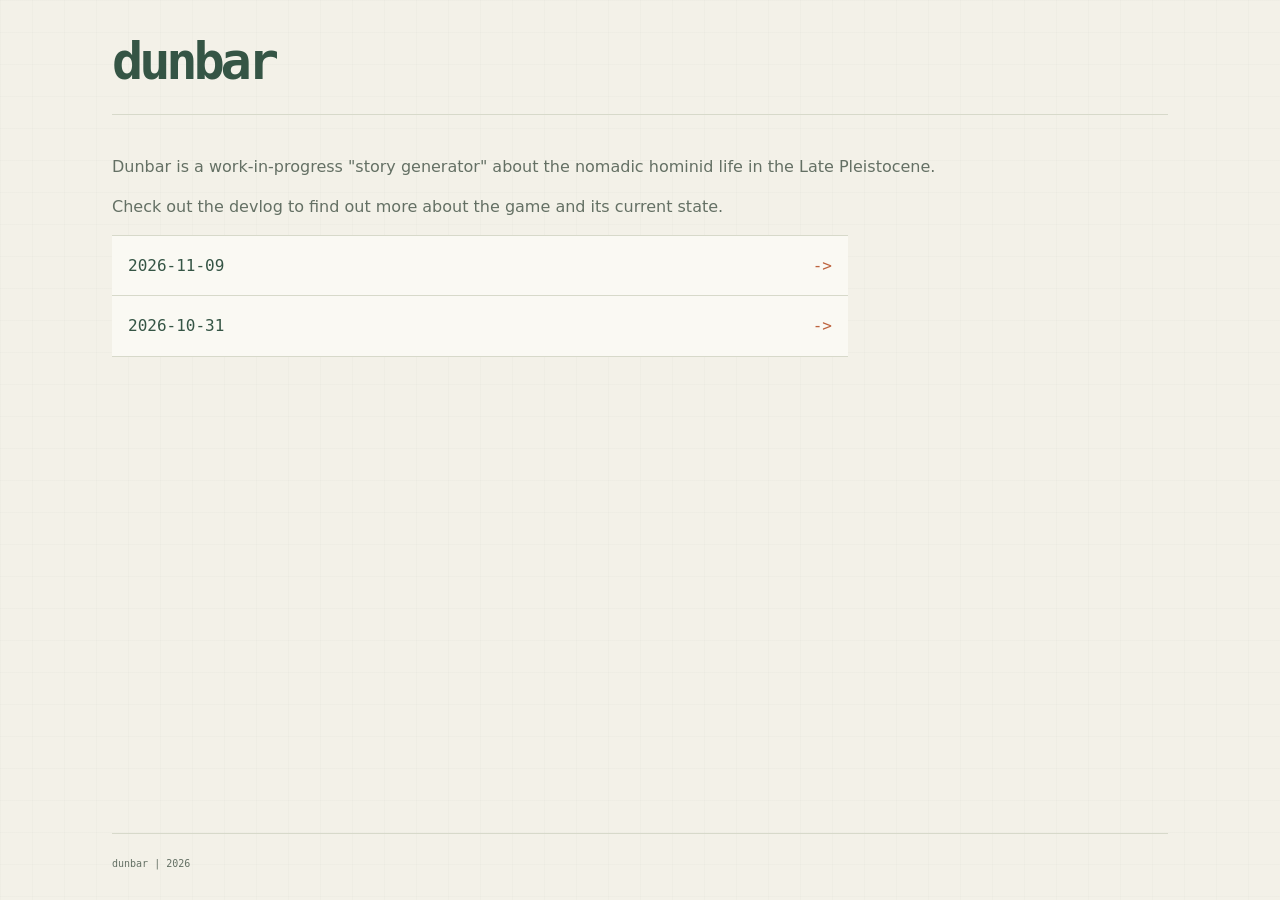
<file: index.html>
<!doctype html>
<html lang="en">
    <head>
        <meta charset="utf-8" />
        <meta http-equiv="X-UA-Compatible" content="IE=edge" />
        <meta name="viewport" content="width=device-width, initial-scale=1" />
        <meta
            name="description"
            content="Development updates for Dunbar, a prehistoric survival game about nomadic hominids."
        />
        <meta name="author" content="m1cz" />

        <title>dunbar devlog</title>

        <link rel="icon" href="/favicon.ico" />

        <link rel="stylesheet" href="../reset.css" />
        <link rel="stylesheet" href="../theme.css" />
        <script src="../components/site-header.js" defer></script>
        <script src="../components/site-footer.js" defer></script>
    </head>

    <body>
        <site-header title="dunbar"></site-header>

        <main class="container" role="main">
            <p>
                Dunbar is a work-in-progress "story generator" about
                the nomadic hominid life in the Late Pleistocene.
            </p>
            <p>
                Check out the devlog to find out more about the game and
                its current state.
            </p>
            <ul>
                <li><a href="./2026-11-09/">2026-11-09</a></li>
                <li><a href="./2026-10-31/">2026-10-31</a></li>
            </ul>
        </main>

        <site-footer></site-footer>
    </body>
</html>
</file>
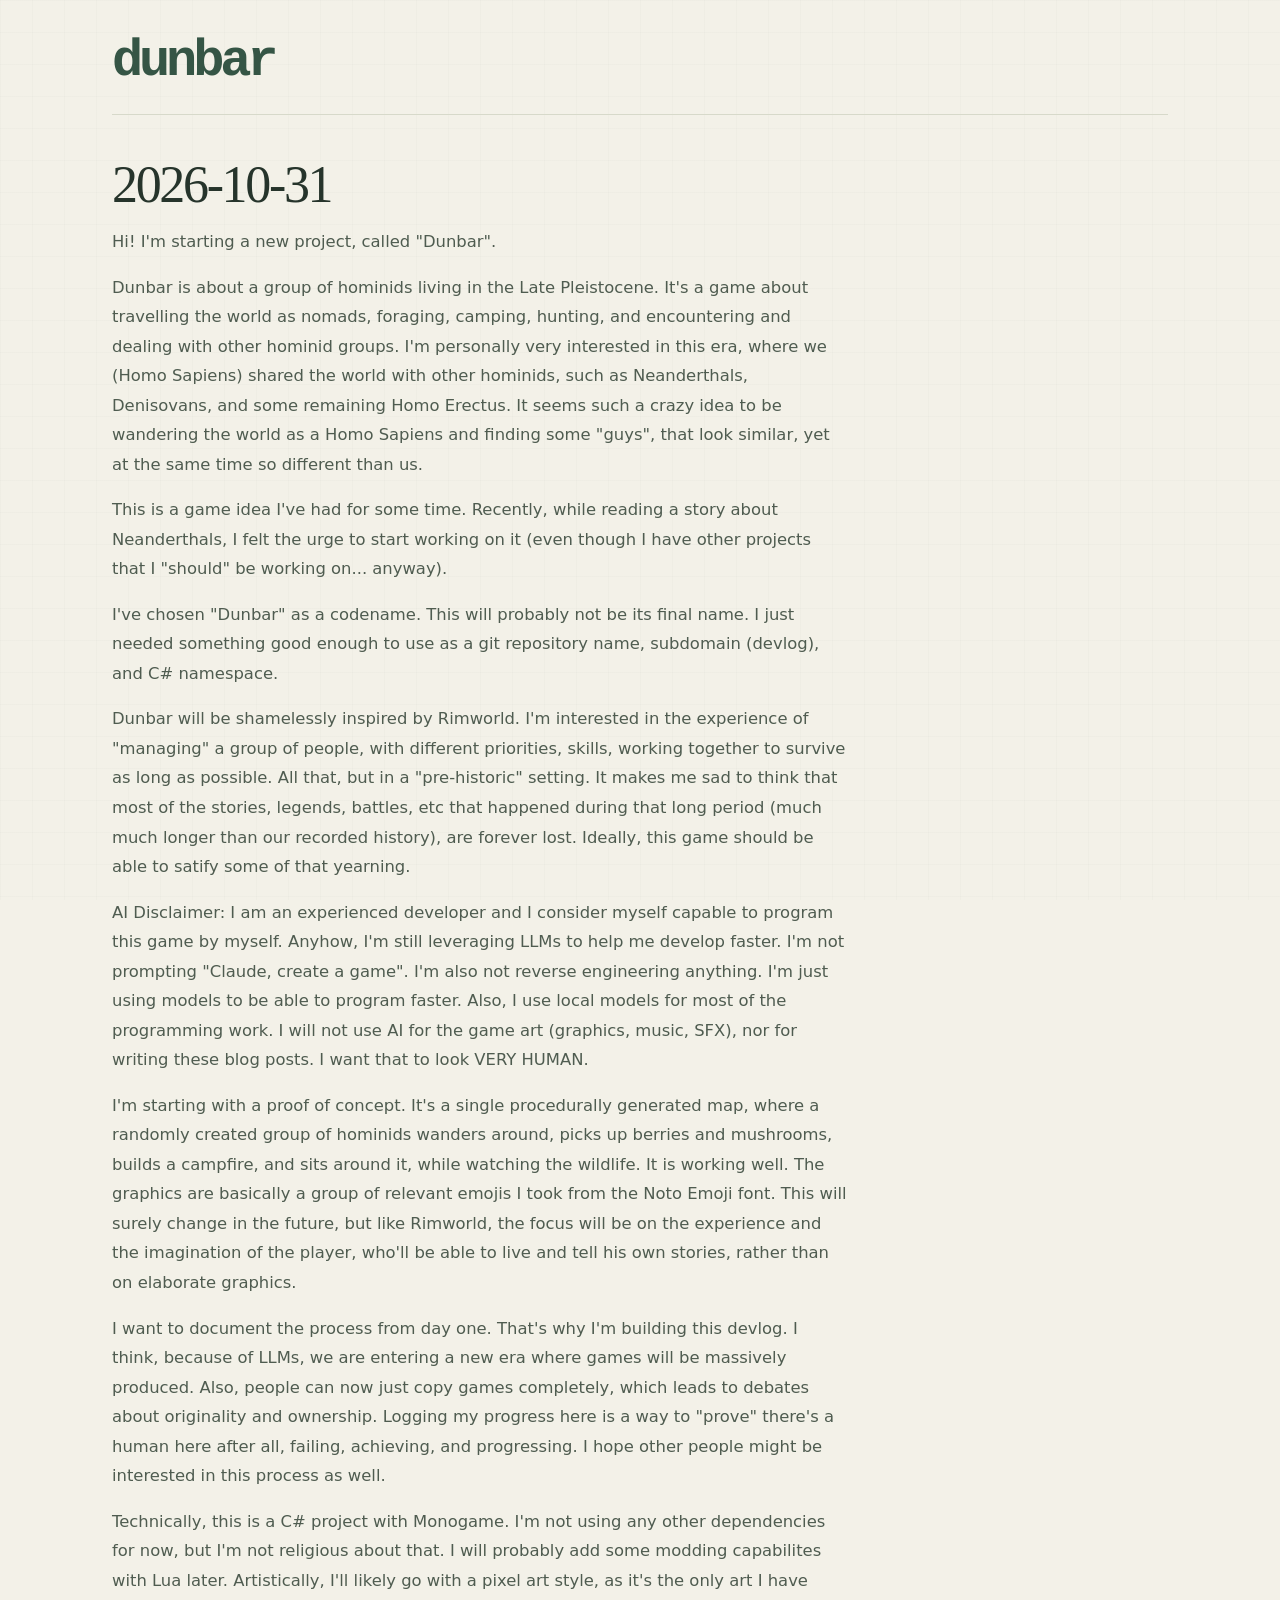
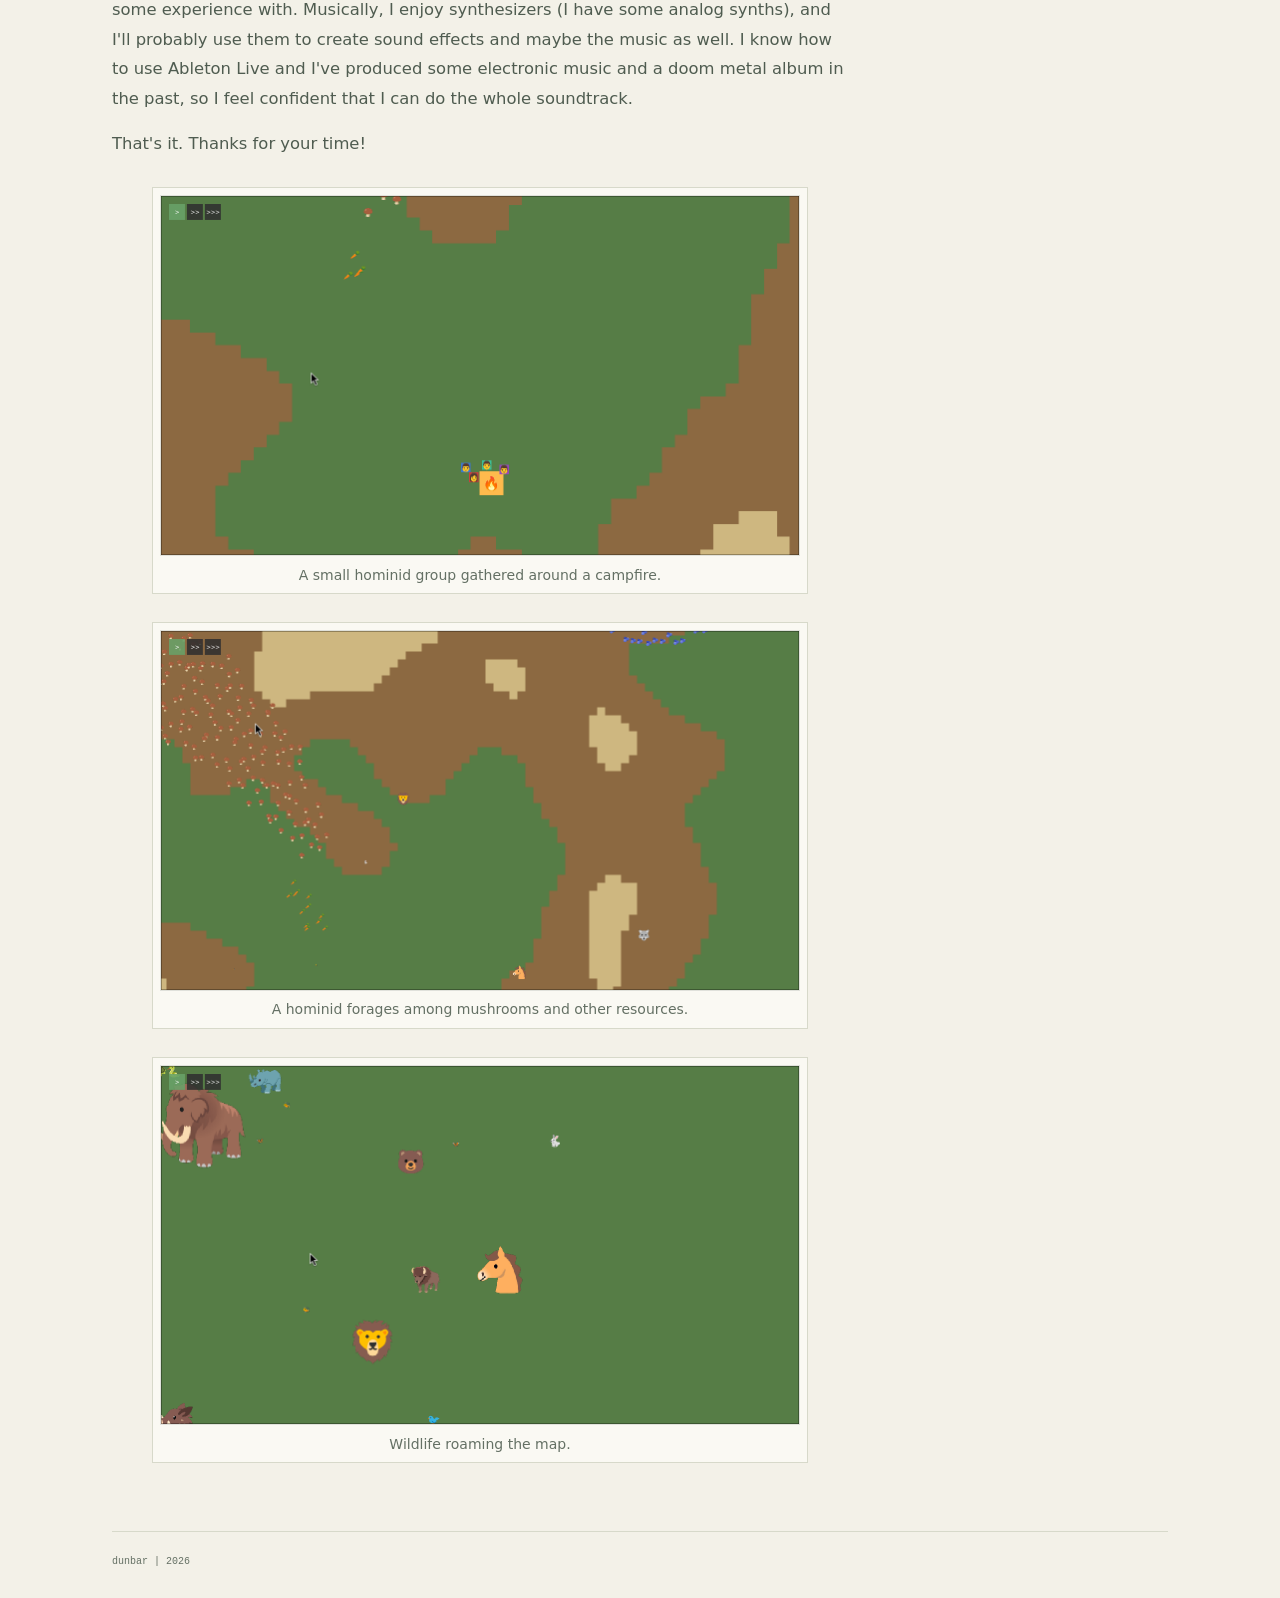
<file: 2026-10-31/index.html>
<!doctype html>
<html lang="en">
    <head>
        <meta charset="utf-8" />
        <meta http-equiv="X-UA-Compatible" content="IE=edge" />
        <meta name="viewport" content="width=device-width, initial-scale=1" />
        <meta
            name="description"
            content="dunbar devlog"
        />
        <meta name="author" content="m1cz" />

        <title>2026-10-31 | dunbar devlog</title>

        <link rel="icon" href="/favicon.ico" />

        <link rel="stylesheet" href="../reset.css" />
        <link rel="stylesheet" href="../theme.css" />
        <script src="../components/site-header.js" defer></script>
        <script src="../components/site-footer.js" defer></script>
    </head>

    <body>
        <site-header title="dunbar"></site-header>

        <main class="container" role="main">
            <h2><time datetime="2026-10-31">2026-10-31</time></h2>

            <section class="post">
                <p>
                    Hi! I'm starting a new project, called "Dunbar".
                </p>

                <p>
                    Dunbar is about a group of hominids living in the Late Pleistocene. It's a game about
                    travelling the world as nomads, foraging, camping, hunting, and encountering and
                    dealing with other hominid groups. I'm personally very interested in this era,
                    where we (Homo Sapiens) shared the world with other hominids, such as Neanderthals,
                    Denisovans, and some remaining Homo Erectus. It seems such a crazy idea to be
                    wandering the world as a Homo Sapiens and finding some "guys", that look similar,
                    yet at the same time so different than us. 
                </p>

                <p>
                    This is a game idea I've had for some time. Recently, while reading a story about
                    Neanderthals, I felt the urge to start working on it (even though I have other projects
                    that I "should" be working on... anyway).
                </p>

                <p>
                    I've chosen "Dunbar" as a codename. This will probably not be its final name.
                    I just needed something good enough to use as a git repository name, subdomain (devlog),
                    and C# namespace.
                </p>

                <p>
                    Dunbar will be shamelessly inspired by Rimworld. I'm interested in the experience
                    of "managing" a group of people, with different priorities, skills, working together
                    to survive as long as possible. All that, but in a "pre-historic" setting. It makes
                    me sad to think that most of the stories, legends, battles, etc that happened during
                    that long period (much much longer than our recorded history), are forever lost. Ideally,
                    this game should be able to satify some of that yearning.
                </p>

                <p>
                    AI Disclaimer: I am an experienced developer and I consider myself capable to program
                    this game by myself. Anyhow, I'm still leveraging LLMs to help me develop faster.
                    I'm not prompting "Claude, create a game". I'm also not reverse engineering anything.
                    I'm just using models to be able to program faster. Also, I use local models for most of
                    the programming work. I will not use AI for the game art (graphics, music, SFX), nor
                    for writing these blog posts. I want that to look VERY HUMAN.
                </p>

                <p>
                    I'm starting with a proof of concept. It's a single procedurally generated map, where a
                    randomly created group of hominids wanders around, picks up berries and mushrooms, builds 
                    a campfire, and sits around it, while watching the wildlife. It is working well. The graphics are
                    basically a group of relevant emojis I took from the Noto Emoji font. This will surely change
                    in the future, but like Rimworld, the focus will be on the experience and the imagination
                    of the player, who'll be able to live and tell his own stories, rather than on elaborate graphics. 
                </p>

                <p>
                    I want to document the process from day one. That's why I'm building this devlog. I think,
                    because of LLMs, we are entering a new era where games will be massively produced. Also, people
                    can now just copy games completely, which leads to debates about originality and ownership.
                    Logging my progress here is a way to "prove" there's a human here after all, failing, achieving, 
                    and progressing. I hope other people might be interested in this process as well.
                </p>

                <p>
                    Technically, this is a C# project with Monogame. I'm not using any other dependencies for now,
                    but I'm not religious about that. I will probably add some modding capabilites with Lua later.
                    Artistically, I'll likely go with a pixel art style, as it's the only art I have some experience with.
                    Musically, I enjoy synthesizers (I have some analog synths), and I'll probably use them to create
                    sound effects and maybe the music as well. I know how to use Ableton Live and I've produced
                    some electronic music and a doom metal album in the past, so I feel confident that I can do the
                    whole soundtrack.
                </p>

                <p>
                    That's it. Thanks for your time!
                </p>

                <figure>
                    <img src="campfire-gathering.png" />
                    <figcaption>A small hominid group gathered around a campfire.</figcaption>
                </figure>
                <figure>
                    <img src="foraging.png" />
                    <figcaption>A hominid forages among mushrooms and other resources.</figcaption>
                </figure>
                <figure>
                    <img src="animals.png" />
                    <figcaption>Wildlife roaming the map.</figcaption>
                </figure>
            </section>
        </main>

        <site-footer></site-footer>
    </body>
</html>
</file>
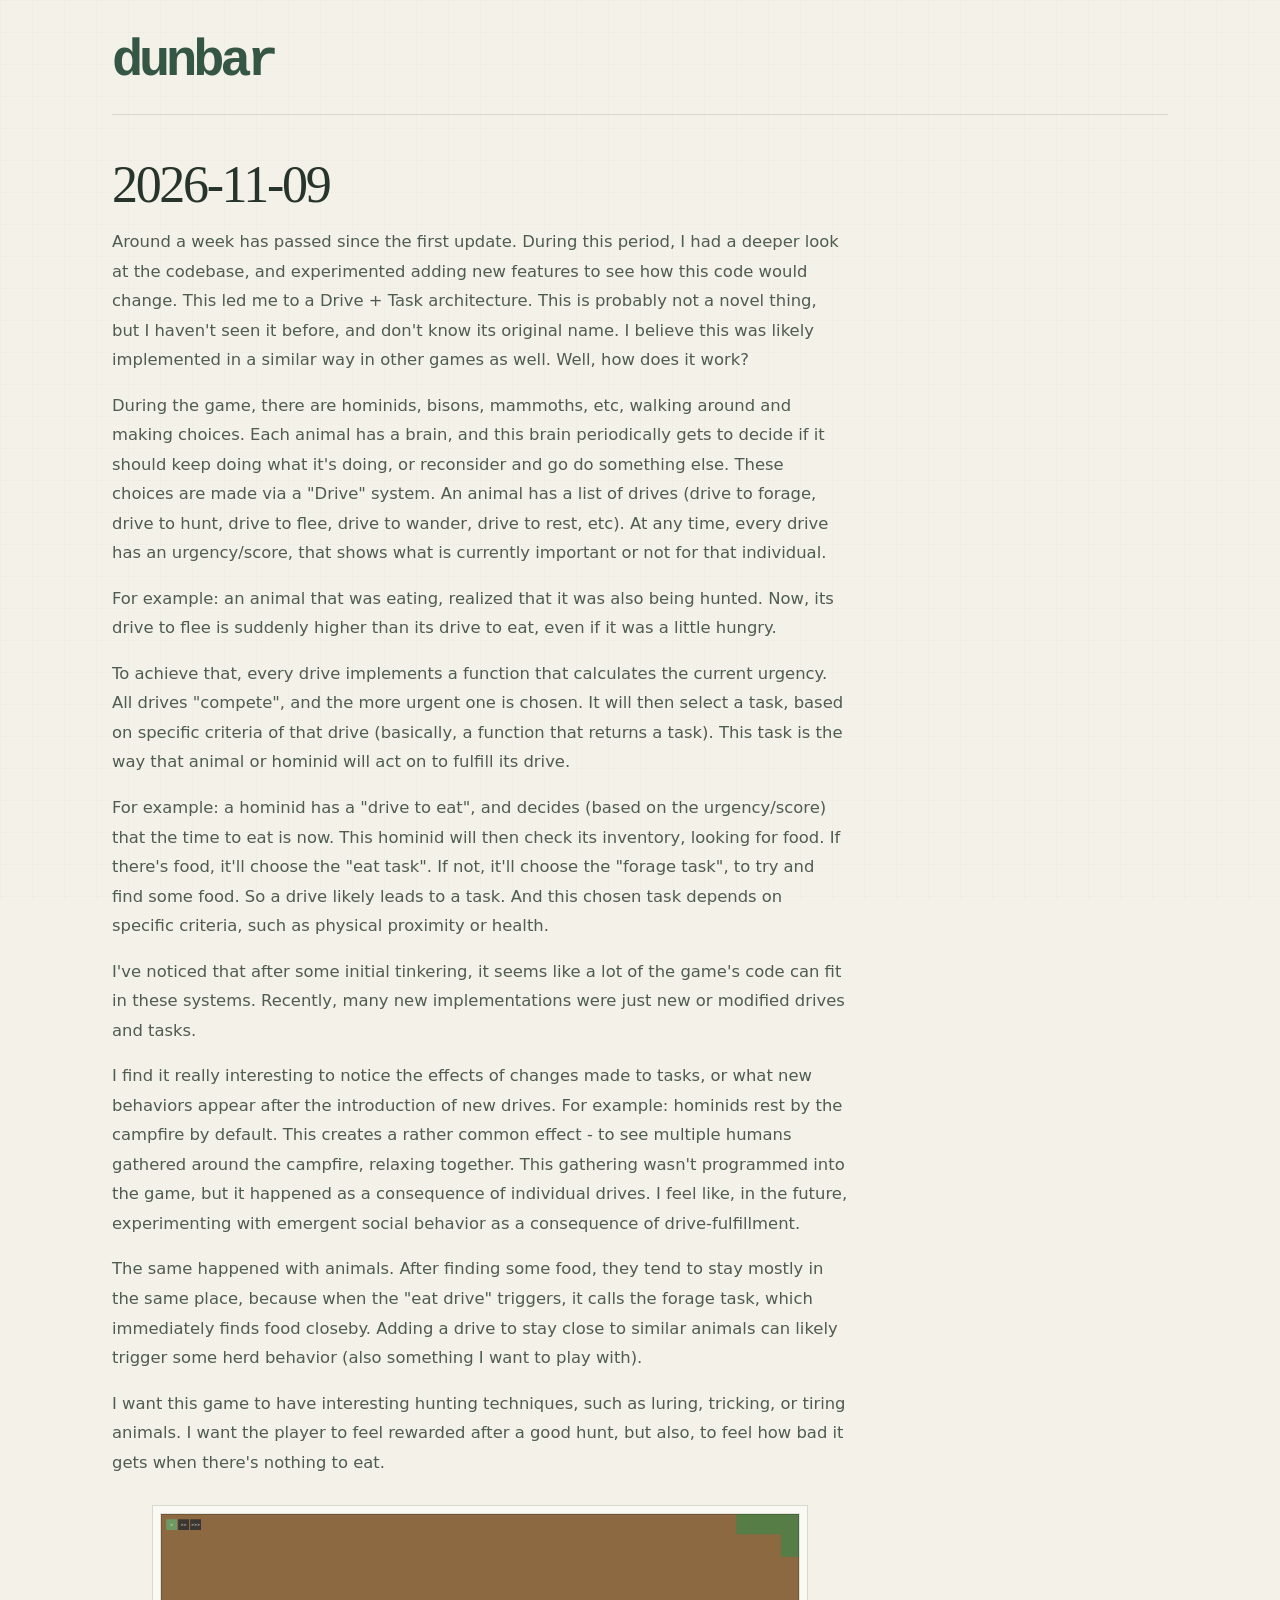
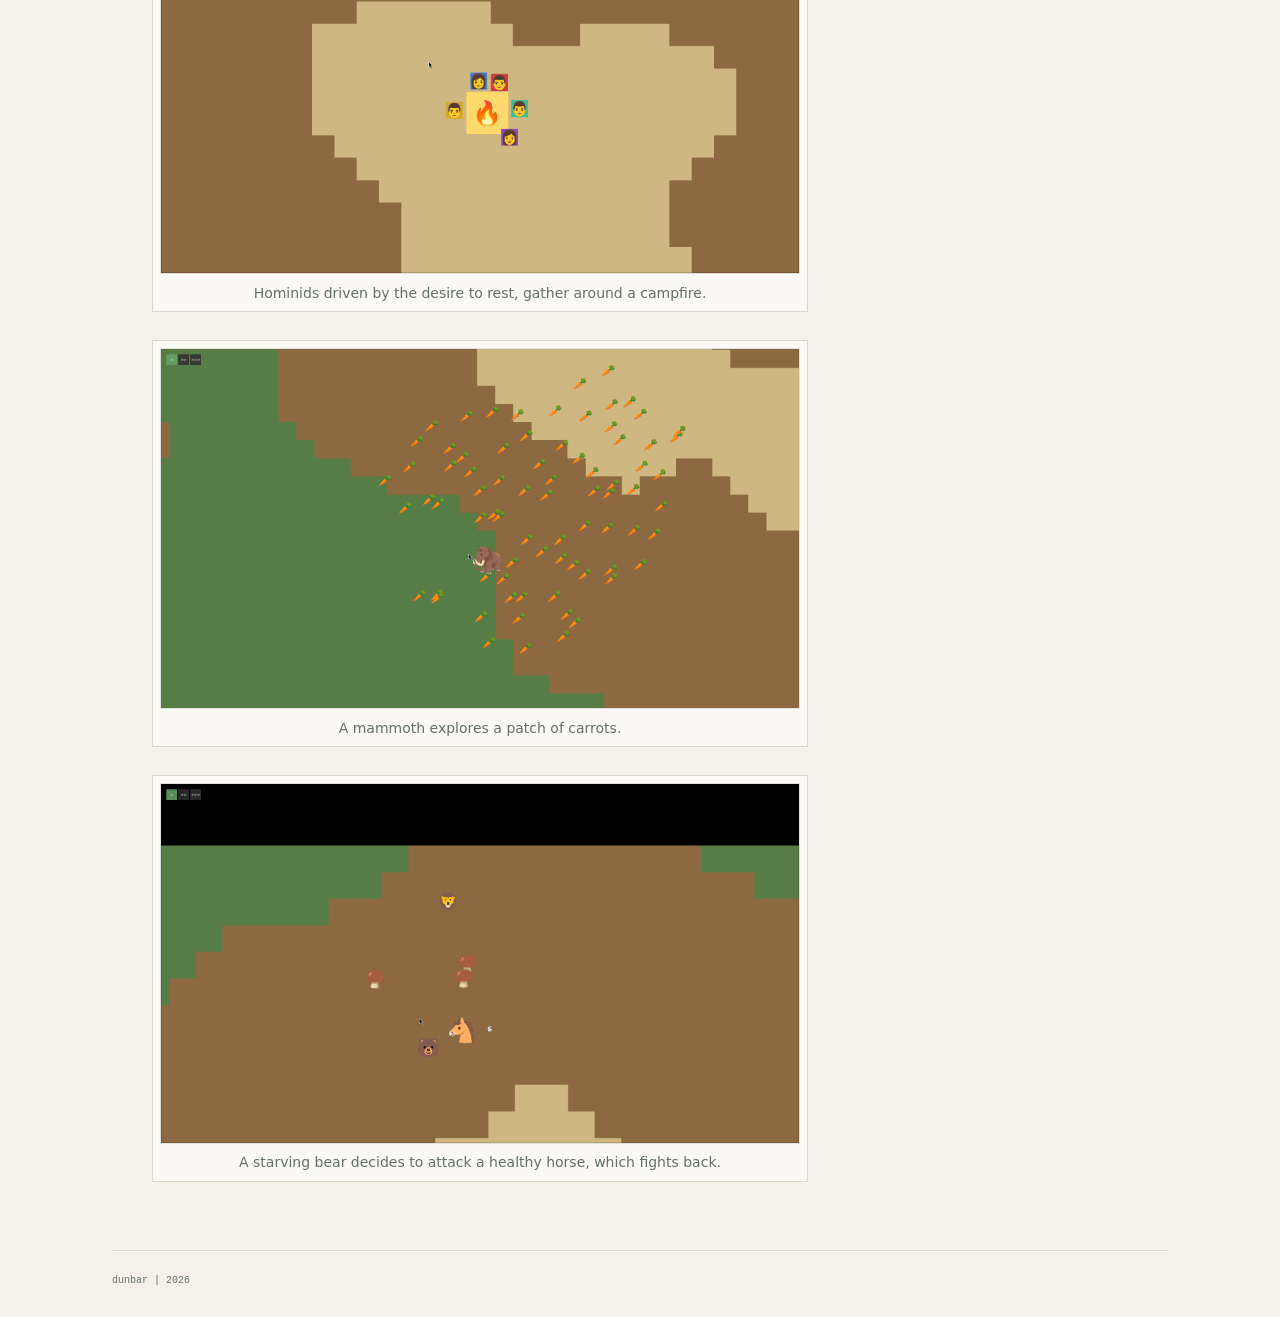
<file: 2026-11-09/index.html>
<!doctype html>
<html lang="en">
    <head>
        <meta charset="utf-8" />
        <meta http-equiv="X-UA-Compatible" content="IE=edge" />
        <meta name="viewport" content="width=device-width, initial-scale=1" />
        <meta
            name="description"
            content="dunbar devlog"
        />
        <meta name="author" content="m1cz" />

        <title>2026-11-09 | dunbar devlog</title>

        <link rel="icon" href="/favicon.ico" />

        <link rel="stylesheet" href="../reset.css" />
        <link rel="stylesheet" href="../theme.css" />
        <script src="../components/site-header.js" defer></script>
        <script src="../components/site-footer.js" defer></script>
    </head>

    <body>
        <site-header title="dunbar"></site-header>

        <main class="container" role="main">
            <h2><time datetime="2026-11-09">2026-11-09</time></h2>

            <section class="post">
                <p>
                    Around a week has passed since the first update. During this period, I had a deeper look at
                    the codebase, and experimented adding new features to see how this code would change. This led me
                    to a Drive + Task architecture. This is probably not a novel thing, but I haven't seen it
                    before, and don't know its original name. I believe this was likely implemented in a similar way
                    in other games as well. Well, how does it work?
                </p>

                <p>
                    During the game, there are hominids, bisons, mammoths, etc, walking around and making choices.
                    Each animal has a brain, and this brain periodically gets to decide if it should keep doing
                    what it's doing, or reconsider and go do something else. These choices are made via a "Drive"
                    system. An animal has a list of drives (drive to forage, drive to hunt, drive to flee,
                    drive to wander, drive to rest, etc). At any time, every drive has an urgency/score, that
                    shows what is currently important or not for that individual.
                </p>

                <p>
                    For example: an animal that was eating, realized that it was also being hunted. Now, its
                    drive to flee is suddenly higher than its drive to eat, even if it was a little hungry.
                </p>
                
                <p>
                    To achieve that, every drive implements a function that calculates the current
                    urgency. All drives "compete", and the more urgent one is chosen. It will then select a
                    task, based on specific criteria of that drive (basically, a function that returns a task).
                    This task is the way that animal or hominid will act on to fulfill its drive.
                </p>

                <p>
                    For example: a hominid has a "drive to eat", and decides (based on the urgency/score) that 
                    the time to eat is now. This hominid will then check its inventory, looking for food. If there's
                    food, it'll choose the "eat task". If not, it'll choose the "forage task", to try and find some
                    food. So a drive likely leads to a task. And this chosen task depends on specific criteria,
                    such as physical proximity or health.
                </p>

                <p>
                    I've noticed that after some initial tinkering, it seems like a lot of the game's code can fit
                    in these systems. Recently, many new implementations were just new or modified drives and tasks.
                </p>

                <p>
                    I find it really interesting to notice the effects of changes made to tasks, or what new behaviors
                    appear after the introduction of new drives. For example: hominids rest by the campfire by default.
                    This creates a rather common effect - to see multiple humans gathered around the campfire, relaxing
                    together. This gathering wasn't programmed into the game, but it happened as a consequence of
                    individual drives. I feel like, in the future, experimenting with emergent social behavior as a
                    consequence of drive-fulfillment.
                </p>

                <p>
                    The same happened with animals. After finding some food, they tend to stay mostly in the same place,
                    because when the "eat drive" triggers, it calls the forage task, which immediately finds food closeby.
                    Adding a drive to stay close to similar animals can likely trigger some herd behavior (also something
                    I want to play with).
                </p>

                <p>
                    I want this game to have interesting hunting techniques, such as luring, tricking, or tiring animals.
                    I want the player to feel rewarded after a good hunt, but also, to feel how bad it gets when there's
                    nothing to eat.
                </p>

                <figure>
                    <img src="gathering.png" />
                    <figcaption>Hominids driven by the desire to rest, gather around a campfire.</figcaption>
                </figure>
                <figure>
                    <img src="mammoth-eats-carrots.png" />
                    <figcaption>A mammoth explores a patch of carrots.</figcaption>
                </figure>
                <figure>
                    <img src="bear-hunts-horse.png" />
                    <figcaption>A starving bear decides to attack a healthy horse, which fights back.</figcaption>
                </figure>
            </section>
        </main>

        <site-footer></site-footer>
    </body>
</html>
</file>
<file: theme.css>
:root {
    --bg: #f3f1e8;
    --fg: #26342b;
    --muted: #647064;
    --surface: #faf9f3;
    --line: #d7d9ca;
    --accent: #bd633e;
    --accent-dark: #8d452d;
    --forest: #355545;
}

html {
    background: var(--bg);
    color: var(--fg);
}

body {
    background:
        linear-gradient(90deg, rgb(53 85 69 / 2%) 1px, transparent 1px),
        linear-gradient(rgb(53 85 69 / 2%) 1px, transparent 1px),
        var(--bg);
    background-size: 32px 32px;
}

.container {
    width: min(100% - 3rem, 66rem);
    margin-inline: auto;
}

site-header {
    display: block;
}

site-header header {
    padding-block: 2rem 1.4rem;
    border-bottom: 1px solid var(--line);
}

site-header h1 {
    margin: 0;
    color: var(--forest);
    font-family: ui-monospace, "SFMono-Regular", Consolas, monospace;
    font-size: clamp(2.25rem, 6vw, 3.25rem);
    font-weight: 750;
    letter-spacing: -0.08em;
}

main a:hover {
    color: var(--accent-dark);
}

main.container {
    flex: 1;
    padding-block: clamp(2.5rem, 7vw, 2rem);
}

main > h2 {
    max-width: 46rem;
    margin-bottom: 0.75rem;
    color: var(--fg);
    font-family: Georgia, "Times New Roman", serif;
    font-size: clamp(2rem, 5vw, 3.25rem);
    font-weight: 500;
    letter-spacing: -0.045em;
}

.post-meta {
    max-width: 46rem;
    margin-bottom: 0.65rem;
    color: var(--accent-dark);
    font-family: ui-monospace, "SFMono-Regular", Consolas, monospace;
    font-size: 0.75rem;
    letter-spacing: 0.06em;
    text-transform: uppercase;
}

main section {
    max-width: 46rem;
}

main section p {
    color: #4f5c50;
    font-size: 1.025rem;
    line-height: 1.8;
}

.post figure {
    margin-block: 1.75rem;
    padding: 0.45rem;
    border: 1px solid var(--line);
    background: var(--surface);
}

.post img {
    width: 100%;
    border: 1px solid rgb(38 52 43 / 12%);
}

.post figcaption {
    margin-top: 0.55rem;
    color: var(--muted);
    font-size: 0.875rem;
    line-height: 1.5;
    text-align: center;
}

main > a {
    display: inline-flex;
    align-items: center;
    gap: 0.8rem;
    padding: 0.85rem 1.1rem;
    border: 1px solid var(--forest);
    background: var(--forest);
    color: var(--surface);
    font-family: ui-monospace, "SFMono-Regular", Consolas, monospace;
    font-size: 0.9rem;
}

main > a::after {
    color: #e4a17b;
    content: "->";
}

main > a:hover {
    background: var(--accent-dark);
    color: var(--surface);
}

main > ul {
    max-width: 46rem;
    margin: 0;
    padding: 0;
    list-style: none;
}

main > ul li {
    border-block: 1px solid var(--line);
}

main > ul li + li {
    border-top: 0;
}

main > ul a {
    display: flex;
    justify-content: space-between;
    gap: 1rem;
    padding: 1.1rem 1rem;
    background: var(--surface);
    color: var(--forest);
    font-family: ui-monospace, "SFMono-Regular", Consolas, monospace;
}

main > ul a::after {
    color: var(--accent);
    content: "->";
}

main > ul a:hover {
    background: #e9ecdf;
}

site-footer {
    display: block;
}

site-footer footer {
    padding-block: 1.25rem 1.75rem;
    border-top: 1px solid var(--line);
    color: var(--muted);
    font-family: ui-monospace, "SFMono-Regular", Consolas, monospace;
    font-size: 0.75rem;
}

@media (max-width: 40rem) {
    .container {
        width: min(100% - 2rem, 66rem);
    }

    site-header header {
        padding-block: 1.5rem 1.1rem;
    }

    main section p {
        font-size: 1rem;
    }
}
</file>
